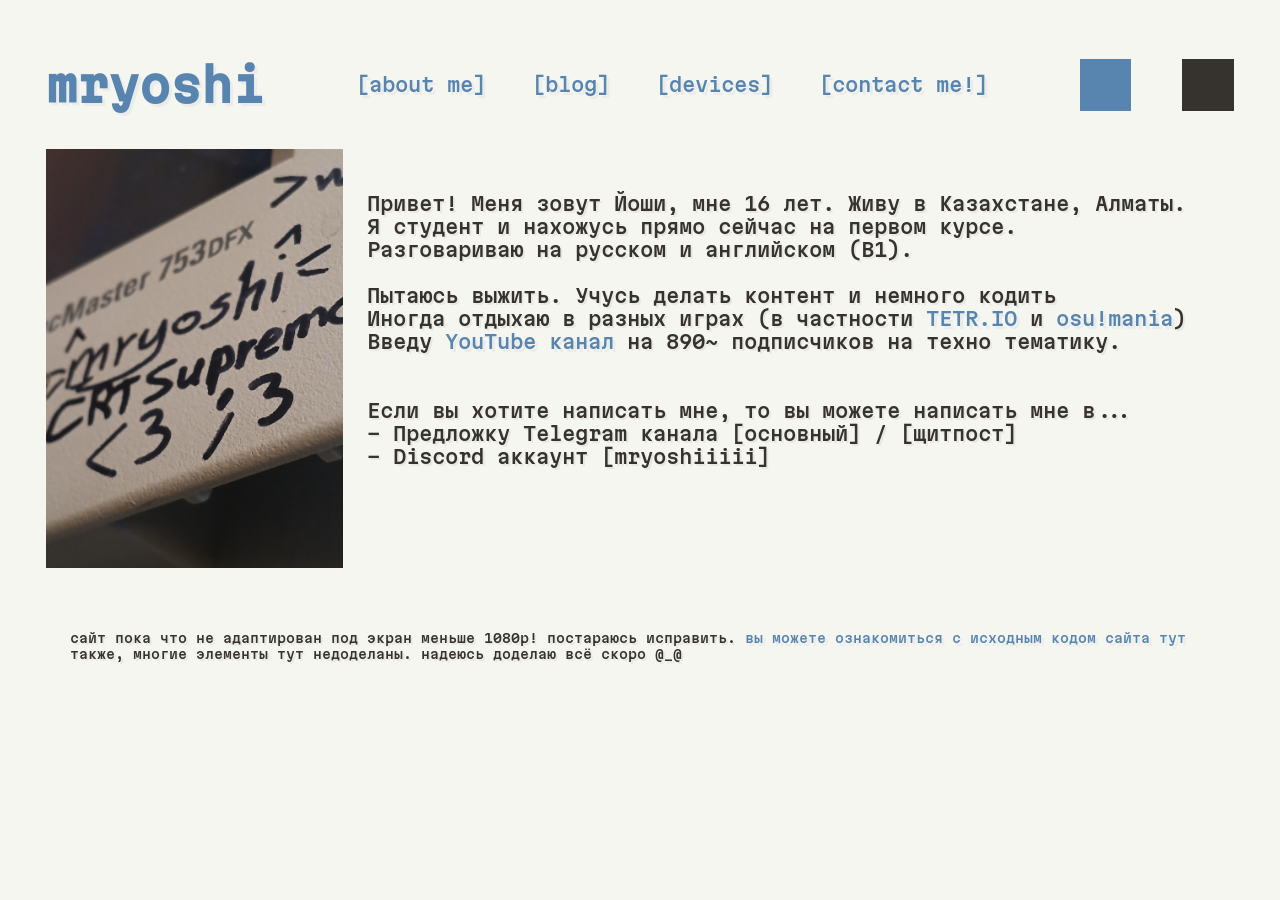
<file: index.html>
<!DOCTYPE html>
<html lang="">
  <head>
    <meta charset="utf-8">
    <meta name="viewport" content="width=device-width, initial-scale=1.0">
    <title>mryoshi.nya</title>
    <link rel="stylesheet" href="style.css"</link>
  </head>
  <body>

<div style="display: flex; justify-content: space-between; align-items: center; width: 100%;">
<h2 style="margin: 1; font-size: 3.5vw;">mryoshi</h2>
<h2></h2>
<a href="./index.html" style="font-size: 1.5vw;">[about me]</a>
<a href="./blog.html" style="font-size: 1.5vw;">[blog]</a>
<a href="./devices.html" style="font-size: 1.5vw;">[devices]</a>
<a href="./contact.html" style="font-size: 1.5vw;">[contact me!]</a>
<h2></h2>

<div style="display: flex;">
  <div style="width: 4vw; height: 4vw; background: #5885b0;"></div>
  <div style="width: 4vw; height: 4vw; background: #f6f6f1;"></div>
  <div style="width: 4vw; height: 4vw; background: #36322d;"></div>
</div>

</div>
		<div style="display: flex;">

		<img src="img/placeholder/3.jpg" width="25%" height="100%" float="left"></img>

		<p style="padding: 1px 2%; font-size: 1.5vw;">
		<br>Привет! Меня зовут Йоши, мне 16 лет. Живу в Казахстане, Алматы.
		<br>Я студент и нахожусь прямо сейчас на первом курсе.
		<br>Разговариваю на русском и английском (B1).
		<br>
		<br>Пытаюсь выжить. Учусь делать контент и немного кодить
		<br>Иногда отдыхаю в разных играх (в частности <a href="https://osu.ppy.sh/users/37149133">TETR.IO</a> и <a href="https://osu.ppy.sh/users/37149133">osu!mania</a>)
		<br>Введу <a href="https://www.youtube.com/@mryoshii">YouTube канал</a> на 890~ подписчиков на техно тематику.
		<br>
		<br>
		<br>Если вы хотите написать мне, то вы можете написать мне в...
		<br>- Предложку Telegram канала [основный] / [щитпост]
		<br>- Discord аккаунт [mryoshiiiii]
		<br>
		<br>
		</p>


		</div>
		<p style="padding: 1px 2%; font-size: 1vw;">
		<br>
		<br>
		<br>сайт пока что не адаптирован под экран меньше 1080р! постараюсь исправить. <a href="https://github.com/mryoshiii/mryoshiii.github.io">вы можете ознакомиться с исходным кодом сайта тут</a>
		<br>также, многие элементы тут недоделаны. надеюсь доделаю всё скоро @_@</p>


  </body>
</html>
</file>
<file: style.css>
﻿body {
text-align: left;
background: #f6f6f1;
background-repeat: no-repeat;
background-attachment: fixed;
background-position: center;
color: #36322d;
background-size: cover;
padding: 1% 3%;
}

h1,h2,h3, a {
color: #5885b0;
text-decoration: none;
text-shadow: 3px 3px #4a709411;
}

h2 {
  font-size: 65px;
}


p {
color: #36322d;
text-shadow: 2px 2px #26232011;
font-size: 30px;
}


.textNickname {
  padding: 1% 2%;
}


@font-face {
font-family: pixel;
src: url(fonts/martianmono.ttf);
}
h1,h2,h3,h4,a,p,td,menu,marquee {
font-family: pixel, 'vga8', monospace;
}

.center {
  display: block;
  margin-left: auto;
  margin-right: auto;
  width: 100%;
}
</file>
